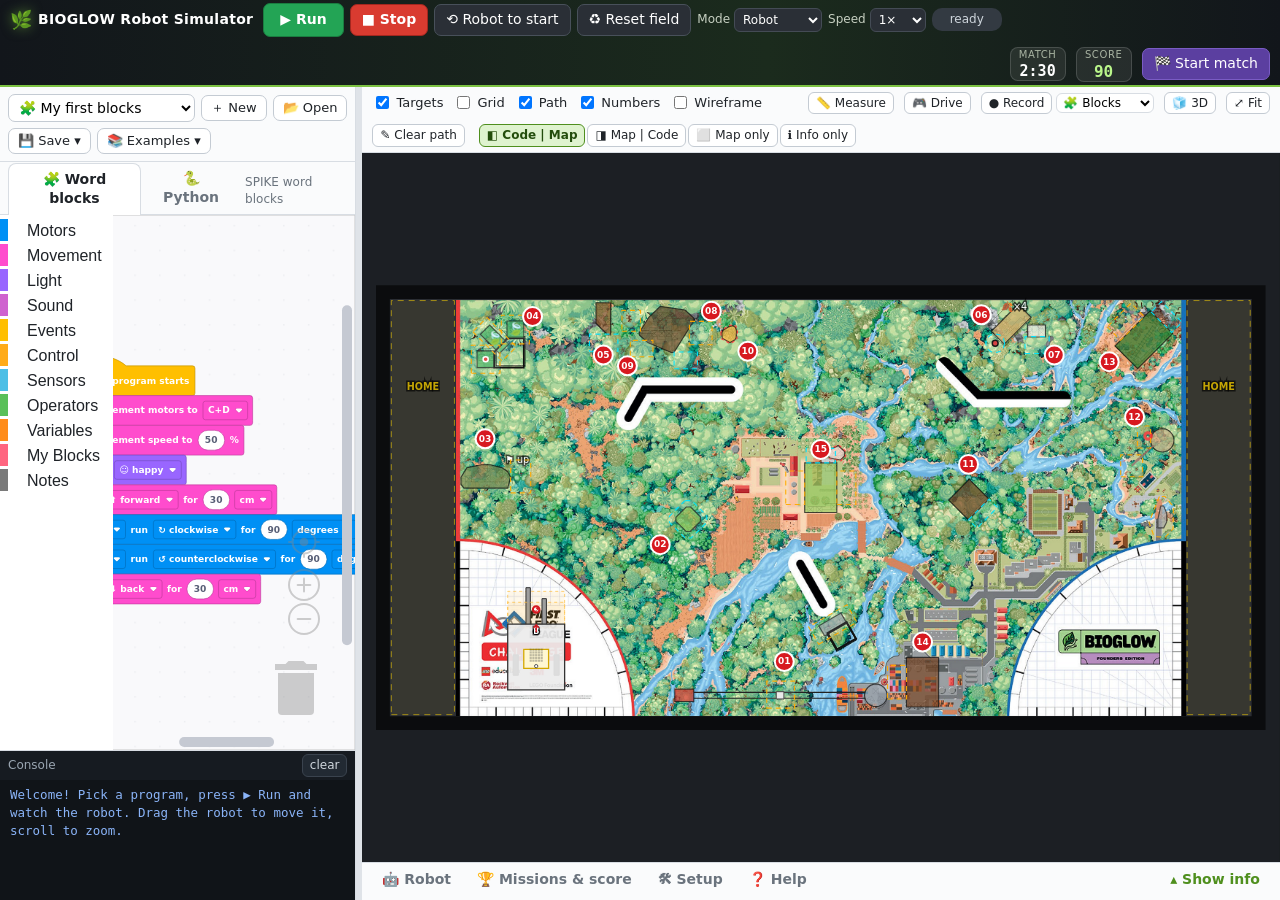
<file: 2026 Code/simulator/index.html>
<!doctype html>
<html lang="en">
<head>
  <meta charset="utf-8">
  <meta name="viewport" content="width=device-width, initial-scale=1">
  <title>BIOGLOW Robot Simulator – FIRST LEGO League</title>
  <link rel="stylesheet" href="vendor/codemirror/codemirror.css">
  <link rel="stylesheet" href="vendor/codemirror/addon/show-hint.css">
  <link rel="stylesheet" href="css/style.css">
</head>
<body>
  <header id="topbar">
    <div class="brand">
      <span class="logo">🌿</span>
      <div>
        <div class="title">BIOGLOW Robot Simulator</div>
        <div class="subtitle">FIRST LEGO League Challenge · SPIKE Prime</div>
      </div>
    </div>
    <div class="run-controls">
      <button id="btnRun" class="btn btn-run" title="Run the program (F5)">▶ Run</button>
      <button id="btnStop" class="btn btn-stop" title="Stop the program (Esc)">■ Stop</button>
      <button id="btnRobotStart" class="btn" title="Put the robot back at its start position (Home key)">⟲ Robot to start</button>
      <button id="btnResetField" class="btn" title="Put all mission models back in their starting positions">♻ Reset field</button>
      <label class="speed" title="Robot: the simulated robot is set up like the robot the Python program was written for (its ports, wheels and MOTOR_INVERT). Simulator: the program runs on the robot of the Setup panel as it is.">Mode
        <select id="modeSel">
          <option value="robot">Robot</option>
          <option value="simulator">Simulator</option>
        </select>
      </label>
      <label class="speed">Speed
        <select id="speedSel">
          <option value="0.25">¼×</option>
          <option value="0.5">½×</option>
          <option value="1" selected>1×</option>
          <option value="2">2×</option>
          <option value="4">4×</option>
          <option value="10">10×</option>
        </select>
      </label>
      <span id="runState" class="run-state idle">ready</span>
    </div>
    <div class="match-info">
      <div class="timer-box" title="Match timer (2:30)"><span class="lbl">Match</span><span id="matchTimer">2:30</span></div>
      <div class="score-box" title="Score for the current field"><span class="lbl">Score</span><span id="scoreTotal">0</span></div>
      <button id="btnMatch" class="btn btn-match">🏁 Start match</button>
    </div>
  </header>

  <main id="layout">
    <section id="codePane">
      <div class="prog-bar">
        <select id="programSel" title="Your programs (saved in this browser)"></select>
        <button id="btnNew" class="btn small" title="New program">＋ New</button>
        <button id="btnOpen" class="btn small" title="Open a .llsp3 (SPIKE app), .py or simulator .json file">📂 Open</button>
        <div class="dropdown">
          <button id="btnSaveMenu" class="btn small" title="Download or copy this program">💾 Save ▾</button>
          <div class="menu" id="saveMenu">
            <button data-act="download-py">Download Python (.py)</button>
            <button data-act="download-json">Download simulator file (.json)</button>
            <button data-act="download-llsp3">Download SPIKE app file (.llsp3, Python)</button>
            <button data-act="copy-py">Copy Python code</button>
            <hr>
            <button data-act="rename">Rename program…</button>
            <button data-act="duplicate">Duplicate program</button>
            <button data-act="to-python">Turn blocks into an editable Python program</button>
            <button data-act="delete" class="danger">Delete program…</button>
          </div>
        </div>
        <div class="dropdown">
          <button id="btnExamples" class="btn small">📚 Examples ▾</button>
          <div class="menu" id="examplesMenu"></div>
        </div>
        <input type="file" id="fileInput" accept=".py,.llsp3,.json,.txt" hidden>
      </div>
      <div class="tabs" id="codeTabs">
        <button data-tab="blocks" class="tab">🧩 Word blocks</button>
        <button data-tab="python" class="tab">🐍 Python</button>
        <span id="modeNote" class="mode-note"></span>
      </div>
      <div id="editorArea">
        <div id="blocklyDiv"></div>
        <div id="pythonDiv"><textarea id="pyText"></textarea></div>
      </div>
      <div id="consoleWrap">
        <div class="console-head"><span>Console</span><button id="btnClearConsole" class="btn tiny">clear</button></div>
        <pre id="console"></pre>
      </div>
    </section>

    <div id="splitter" title="Drag to resize"></div>

    <section id="fieldPane">
      <div class="field-toolbar">
        <label><input type="checkbox" id="optZones" checked> Targets</label>
        <label><input type="checkbox" id="optGrid"> Grid</label>
        <label><input type="checkbox" id="optTrail" checked> Path</label>
        <label><input type="checkbox" id="optLabels" checked> Numbers</label>
        <label><input type="checkbox" id="optSchematic"> Wireframe</label>
        <span class="sep"></span>
        <button id="btnMeasure" class="btn tiny toggle" title="Click and drag on the field to measure distances and angles (M)">📏 Measure</button>
        <button id="btnDrive" class="btn tiny toggle" title="Drive the robot with the keyboard (D)">🎮 Drive</button>
        <button id="btnRecord" class="btn tiny toggle rec" title="Record your keyboard driving as a program (R)">● Record</button>
        <select id="recFormat" class="rec-format" title="What Record writes"><option value="blocks">🧩 Blocks</option><option value="python">🐍 Python</option><option value="both">🧩+🐍 Both</option></select>
        <button id="btn3d" class="btn tiny toggle" title="Show the field in 3D: drag to turn, right-drag to move, scroll to zoom">🧊 3D</button>
        <button id="btnFit" class="btn tiny" title="Show the whole table (double-click the field)">⤢ Fit</button>
        <button id="btnClearTrail" class="btn tiny" title="Clear the drawn path">✎ Clear path</button>
        <span class="layout-switch" id="layoutSwitch" title="Screen layout">
          <button data-layout="split" class="btn tiny" title="Split screen: code on the left, the full map on the right">◧ Code | Map</button>
          <button data-layout="split-r" class="btn tiny" title="Split screen: the full map on the left, code on the right">◨ Map | Code</button>
          <button data-layout="map" class="btn tiny" title="Only the map (full width)">⬜ Map only</button>
          <button data-layout="info" class="btn tiny" title="Only the Robot, Missions &amp; score, Setup and Help panels (no code, no map)">ℹ Info only</button>
        </span>
      </div>
      <div id="fieldWrap">
        <canvas id="fieldCanvas"></canvas>
        <div id="toast"></div>
        <div id="driveHelp" class="overlay-help">
          <b>Keyboard drive</b> ↑/↓ forward/back · ←/→ turn · Shift = slow · Q/A arm E · W/S arm F · Space stop · R record
        </div>
        <div id="matchOver" class="overlay-msg"></div>
      </div>
      <div class="panel-tabs" id="panelTabs">
        <button data-panel="robot" class="ptab">🤖 Robot</button>
        <button data-panel="missions" class="ptab">🏆 Missions &amp; score</button>
        <button data-panel="setup" class="ptab">🛠 Setup</button>
        <button data-panel="help" class="ptab">❓ Help</button>
        <button id="btnPanelToggle" class="ptab ptab-toggle" title="Show or hide the info panel (the map gets bigger when it is hidden)">▴ Show info</button>
      </div>
      <div id="panelArea">
        <div class="panel" id="panel-robot"></div>
        <div class="panel" id="panel-missions"></div>
        <div class="panel" id="panel-setup"></div>
        <div class="panel" id="panel-help"></div>
      </div>
    </section>
  </main>

  <div id="modal" class="modal hidden"><div class="modal-box"><div id="modalBody"></div></div></div>

  <!-- third-party editors (bundled for offline use) -->
  <script src="vendor/codemirror/codemirror.js"></script>
  <script src="vendor/codemirror/mode/python/python.js"></script>
  <script src="vendor/codemirror/addon/matchbrackets.js"></script>
  <script src="vendor/codemirror/addon/closebrackets.js"></script>
  <script src="vendor/codemirror/addon/active-line.js"></script>
  <script src="vendor/codemirror/addon/comment.js"></script>
  <script src="vendor/codemirror/addon/show-hint.js"></script>
  <script src="vendor/blockly/blockly_compressed.js"></script>
  <script src="vendor/blockly/blocks_compressed.js"></script>
  <script src="vendor/blockly/python_compressed.js"></script>
  <script src="vendor/blockly/msg/en.js"></script>

  <!-- field images (embedded so the colour sensor works from a local file) -->
  <script src="assets/mat.js"></script>
  <script src="assets/wireframe.js"></script>

  <!-- Python interpreter -->
  <script src="js/python/lexer.js"></script>
  <script src="js/python/parser.js"></script>
  <script src="js/python/runtime.js"></script>
  <script src="js/python/interp.js"></script>
  <script src="js/python/builtins.js"></script>

  <!-- simulation -->
  <script src="js/sim/geom.js"></script>
  <script src="js/sim/field.js"></script>
  <script src="js/sim/robot.js"></script>
  <script src="js/sim/missions.js"></script>
  <script src="js/sim/world.js"></script>
  <script src="js/sim/runner.js"></script>
  <script src="js/api/spike.js"></script>
  <script src="js/api/pybricks.js"></script>

  <!-- blocks, files, user interface -->
  <script src="js/blocks/spike_blocks.js"></script>
  <script src="js/blocks/llsp3.js"></script>
  <script src="js/ui/render.js"></script>
  <script src="js/ui/guided_mission.js"></script>
  <script src="js/ui/examples.js"></script>
  <script src="js/ui/panels.js"></script>
  <script src="js/ui/editors.js"></script>
  <script src="js/ui/basefunctions.js"></script>
  <script src="js/ui/recorder.js"></script>
  <script src="js/ui/view3d.js"></script>
  <script src="js/ui/models3d.js"></script>
  <script src="js/ui/github.js"></script>
  <script src="js/ui/app.js"></script>
</body>
</html>
</file>
<file: 2026 Code/simulator/vendor/codemirror/codemirror.css>
/* BASICS */

.CodeMirror {
  /* Set height, width, borders, and global font properties here */
  font-family: monospace;
  height: 300px;
  color: black;
  direction: ltr;
}

/* PADDING */

.CodeMirror-lines {
  padding: 4px 0; /* Vertical padding around content */
}
.CodeMirror pre.CodeMirror-line,
.CodeMirror pre.CodeMirror-line-like {
  padding: 0 4px; /* Horizontal padding of content */
}

.CodeMirror-scrollbar-filler, .CodeMirror-gutter-filler {
  background-color: white; /* The little square between H and V scrollbars */
}

/* GUTTER */

.CodeMirror-gutters {
  border-right: 1px solid #ddd;
  background-color: #f7f7f7;
  white-space: nowrap;
}
.CodeMirror-linenumbers {}
.CodeMirror-linenumber {
  padding: 0 3px 0 5px;
  min-width: 20px;
  text-align: right;
  color: #999;
  white-space: nowrap;
}

.CodeMirror-guttermarker { color: black; }
.CodeMirror-guttermarker-subtle { color: #999; }

/* CURSOR */

.CodeMirror-cursor {
  border-left: 1px solid black;
  border-right: none;
  width: 0;
}
/* Shown when moving in bi-directional text */
.CodeMirror div.CodeMirror-secondarycursor {
  border-left: 1px solid silver;
}
.cm-fat-cursor .CodeMirror-cursor {
  width: auto;
  border: 0 !important;
  background: #7e7;
}
.cm-fat-cursor div.CodeMirror-cursors {
  z-index: 1;
}
.cm-fat-cursor .CodeMirror-line::selection,
.cm-fat-cursor .CodeMirror-line > span::selection, 
.cm-fat-cursor .CodeMirror-line > span > span::selection { background: transparent; }
.cm-fat-cursor .CodeMirror-line::-moz-selection,
.cm-fat-cursor .CodeMirror-line > span::-moz-selection,
.cm-fat-cursor .CodeMirror-line > span > span::-moz-selection { background: transparent; }
.cm-fat-cursor { caret-color: transparent; }
@-moz-keyframes blink {
  0% {}
  50% { background-color: transparent; }
  100% {}
}
@-webkit-keyframes blink {
  0% {}
  50% { background-color: transparent; }
  100% {}
}
@keyframes blink {
  0% {}
  50% { background-color: transparent; }
  100% {}
}

/* Can style cursor different in overwrite (non-insert) mode */
.CodeMirror-overwrite .CodeMirror-cursor {}

.cm-tab { display: inline-block; text-decoration: inherit; }

.CodeMirror-rulers {
  position: absolute;
  left: 0; right: 0; top: -50px; bottom: 0;
  overflow: hidden;
}
.CodeMirror-ruler {
  border-left: 1px solid #ccc;
  top: 0; bottom: 0;
  position: absolute;
}

/* DEFAULT THEME */

.cm-s-default .cm-header {color: blue;}
.cm-s-default .cm-quote {color: #090;}
.cm-negative {color: #d44;}
.cm-positive {color: #292;}
.cm-header, .cm-strong {font-weight: bold;}
.cm-em {font-style: italic;}
.cm-link {text-decoration: underline;}
.cm-strikethrough {text-decoration: line-through;}

.cm-s-default .cm-keyword {color: #708;}
.cm-s-default .cm-atom {color: #219;}
.cm-s-default .cm-number {color: #164;}
.cm-s-default .cm-def {color: #00f;}
.cm-s-default .cm-variable,
.cm-s-default .cm-punctuation,
.cm-s-default .cm-property,
.cm-s-default .cm-operator {}
.cm-s-default .cm-variable-2 {color: #05a;}
.cm-s-default .cm-variable-3, .cm-s-default .cm-type {color: #085;}
.cm-s-default .cm-comment {color: #a50;}
.cm-s-default .cm-string {color: #a11;}
.cm-s-default .cm-string-2 {color: #f50;}
.cm-s-default .cm-meta {color: #555;}
.cm-s-default .cm-qualifier {color: #555;}
.cm-s-default .cm-builtin {color: #30a;}
.cm-s-default .cm-bracket {color: #997;}
.cm-s-default .cm-tag {color: #170;}
.cm-s-default .cm-attribute {color: #00c;}
.cm-s-default .cm-hr {color: #999;}
.cm-s-default .cm-link {color: #00c;}

.cm-s-default .cm-error {color: #f00;}
.cm-invalidchar {color: #f00;}

.CodeMirror-composing { border-bottom: 2px solid; }

/* Default styles for common addons */

div.CodeMirror span.CodeMirror-matchingbracket {color: #0b0;}
div.CodeMirror span.CodeMirror-nonmatchingbracket {color: #a22;}
.CodeMirror-matchingtag { background: rgba(255, 150, 0, .3); }
.CodeMirror-activeline-background {background: #e8f2ff;}

/* STOP */

/* The rest of this file contains styles related to the mechanics of
   the editor. You probably shouldn't touch them. */

.CodeMirror {
  position: relative;
  overflow: hidden;
  background: white;
}

.CodeMirror-scroll {
  overflow: scroll !important; /* Things will break if this is overridden */
  /* 50px is the magic margin used to hide the element's real scrollbars */
  /* See overflow: hidden in .CodeMirror */
  margin-bottom: -50px; margin-right: -50px;
  padding-bottom: 50px;
  height: 100%;
  outline: none; /* Prevent dragging from highlighting the element */
  position: relative;
  z-index: 0;
}
.CodeMirror-sizer {
  position: relative;
  border-right: 50px solid transparent;
}

/* The fake, visible scrollbars. Used to force redraw during scrolling
   before actual scrolling happens, thus preventing shaking and
   flickering artifacts. */
.CodeMirror-vscrollbar, .CodeMirror-hscrollbar, .CodeMirror-scrollbar-filler, .CodeMirror-gutter-filler {
  position: absolute;
  z-index: 6;
  display: none;
  outline: none;
}
.CodeMirror-vscrollbar {
  right: 0; top: 0;
  overflow-x: hidden;
  overflow-y: scroll;
}
.CodeMirror-hscrollbar {
  bottom: 0; left: 0;
  overflow-y: hidden;
  overflow-x: scroll;
}
.CodeMirror-scrollbar-filler {
  right: 0; bottom: 0;
}
.CodeMirror-gutter-filler {
  left: 0; bottom: 0;
}

.CodeMirror-gutters {
  position: absolute; left: 0; top: 0;
  min-height: 100%;
  z-index: 3;
}
.CodeMirror-gutter {
  white-space: normal;
  height: 100%;
  display: inline-block;
  vertical-align: top;
  margin-bottom: -50px;
}
.CodeMirror-gutter-wrapper {
  position: absolute;
  z-index: 4;
  background: none !important;
  border: none !important;
}
.CodeMirror-gutter-background {
  position: absolute;
  top: 0; bottom: 0;
  z-index: 4;
}
.CodeMirror-gutter-elt {
  position: absolute;
  cursor: default;
  z-index: 4;
}
.CodeMirror-gutter-wrapper ::selection { background-color: transparent }
.CodeMirror-gutter-wrapper ::-moz-selection { background-color: transparent }

.CodeMirror-lines {
  cursor: text;
  min-height: 1px; /* prevents collapsing before first draw */
}
.CodeMirror pre.CodeMirror-line,
.CodeMirror pre.CodeMirror-line-like {
  /* Reset some styles that the rest of the page might have set */
  -moz-border-radius: 0; -webkit-border-radius: 0; border-radius: 0;
  border-width: 0;
  background: transparent;
  font-family: inherit;
  font-size: inherit;
  margin: 0;
  white-space: pre;
  word-wrap: normal;
  line-height: inherit;
  color: inherit;
  z-index: 2;
  position: relative;
  overflow: visible;
  -webkit-tap-highlight-color: transparent;
  -webkit-font-variant-ligatures: contextual;
  font-variant-ligatures: contextual;
}
.CodeMirror-wrap pre.CodeMirror-line,
.CodeMirror-wrap pre.CodeMirror-line-like {
  word-wrap: break-word;
  white-space: pre-wrap;
  word-break: normal;
}

.CodeMirror-linebackground {
  position: absolute;
  left: 0; right: 0; top: 0; bottom: 0;
  z-index: 0;
}

.CodeMirror-linewidget {
  position: relative;
  z-index: 2;
  padding: 0.1px; /* Force widget margins to stay inside of the container */
}

.CodeMirror-widget {}

.CodeMirror-rtl pre { direction: rtl; }

.CodeMirror-code {
  outline: none;
}

/* Force content-box sizing for the elements where we expect it */
.CodeMirror-scroll,
.CodeMirror-sizer,
.CodeMirror-gutter,
.CodeMirror-gutters,
.CodeMirror-linenumber {
  -moz-box-sizing: content-box;
  box-sizing: content-box;
}

.CodeMirror-measure {
  position: absolute;
  width: 100%;
  height: 0;
  overflow: hidden;
  visibility: hidden;
}

.CodeMirror-cursor {
  position: absolute;
  pointer-events: none;
}
.CodeMirror-measure pre { position: static; }

div.CodeMirror-cursors {
  visibility: hidden;
  position: relative;
  z-index: 3;
}
div.CodeMirror-dragcursors {
  visibility: visible;
}

.CodeMirror-focused div.CodeMirror-cursors {
  visibility: visible;
}

.CodeMirror-selected { background: #d9d9d9; }
.CodeMirror-focused .CodeMirror-selected { background: #d7d4f0; }
.CodeMirror-crosshair { cursor: crosshair; }
.CodeMirror-line::selection, .CodeMirror-line > span::selection, .CodeMirror-line > span > span::selection { background: #d7d4f0; }
.CodeMirror-line::-moz-selection, .CodeMirror-line > span::-moz-selection, .CodeMirror-line > span > span::-moz-selection { background: #d7d4f0; }

.cm-searching {
  background-color: #ffa;
  background-color: rgba(255, 255, 0, .4);
}

/* Used to force a border model for a node */
.cm-force-border { padding-right: .1px; }

@media print {
  /* Hide the cursor when printing */
  .CodeMirror div.CodeMirror-cursors {
    visibility: hidden;
  }
}

/* See issue #2901 */
.cm-tab-wrap-hack:after { content: ''; }

/* Help users use markselection to safely style text background */
span.CodeMirror-selectedtext { background: none; }
</file>
<file: 2026 Code/simulator/vendor/codemirror/addon/show-hint.css>
.CodeMirror-hints {
  position: absolute;
  z-index: 10;
  overflow: hidden;
  list-style: none;

  margin: 0;
  padding: 2px;

  -webkit-box-shadow: 2px 3px 5px rgba(0,0,0,.2);
  -moz-box-shadow: 2px 3px 5px rgba(0,0,0,.2);
  box-shadow: 2px 3px 5px rgba(0,0,0,.2);
  border-radius: 3px;
  border: 1px solid silver;

  background: white;
  font-size: 90%;
  font-family: monospace;

  max-height: 20em;
  overflow-y: auto;
  box-sizing: border-box;
}

.CodeMirror-hint {
  margin: 0;
  padding: 0 4px;
  border-radius: 2px;
  white-space: pre;
  color: black;
  cursor: pointer;
}

li.CodeMirror-hint-active {
  background: #08f;
  color: white;
}
</file>
<file: 2026 Code/simulator/css/style.css>
:root {
  --bg: #eef1f4;
  --panel: #ffffff;
  --ink: #1f2328;
  --muted: #6a737d;
  --line: #d8dde3;
  --accent: #7cc242;
  --accent-dark: #4f8f1e;
  --red: #d71920;
  --blue: #1f6fd1;
  --header: #15181d;
  --run: #23a455;
  --stop: #d93b30;
  --mono: "Cascadia Code", Consolas, "SFMono-Regular", Menlo, monospace;
}

* { box-sizing: border-box; }
html, body { height: 100%; margin: 0; }
body {
  display: flex;
  flex-direction: column;
  font: 14px/1.4 system-ui, "Segoe UI", Helvetica, Arial, sans-serif;
  color: var(--ink);
  background: var(--bg);
  overflow: hidden;
}
button, select, input { font: inherit; }

/* ------------------------------------------------------------------ header */
#topbar {
  flex: 0 0 auto;
  display: flex;
  align-items: center;
  gap: 10px;
  padding: 3px 10px;
  background: linear-gradient(90deg, #12161b, #1b2b1d 60%, #12161b);
  color: #fff;
  border-bottom: 2px solid var(--accent);
  flex-wrap: wrap;
}
.brand { display: flex; align-items: center; gap: 6px; }
.brand .logo { font-size: 18px; filter: drop-shadow(0 0 6px rgba(124,194,66,.6)); }
.brand .title { font-weight: 800; letter-spacing: .3px; font-size: 14px; }
.brand .subtitle { display: none; }
.run-controls { display: flex; align-items: center; gap: 6px; flex-wrap: wrap; }
.match-info { margin-left: auto; display: flex; align-items: center; gap: 10px; }
.timer-box, .score-box {
  display: flex; flex-direction: column; align-items: center; justify-content: center;
  background: rgba(255,255,255,.08); border: 1px solid rgba(255,255,255,.15); border-radius: 8px;
  padding: 0 8px; min-width: 56px;
}
.match-info .lbl { font-size: 10px; text-transform: uppercase; letter-spacing: .6px; color: #a9b4a3; }
#matchTimer { font: 700 15px var(--mono); }
#scoreTotal { font: 800 16px var(--mono); color: #b9f58a; }
.timer-box.running #matchTimer { color: #ffd54f; }
.timer-box.low #matchTimer { color: #ff6b6b; }
.speed { font-size: 12px; color: #c7d0c2; display: flex; align-items: center; gap: 4px; }
.speed select { background: #2a2f36; color: #fff; border: 1px solid #444b55; border-radius: 6px; padding: 3px 4px; }
.run-state { font-size: 12px; padding: 3px 8px; border-radius: 10px; background: #333a42; color: #cfd6dd; min-width: 70px; text-align: center; }
.run-state.running { background: #1e7d3f; color: #fff; }
.run-state.error { background: #9b1c17; color: #fff; }
.run-state.finished { background: #2f4d7a; color: #fff; }

/* ------------------------------------------------------------------ buttons */
.btn {
  border: 1px solid #c4cbd3; background: #fff; color: var(--ink);
  border-radius: 7px; padding: 5px 11px; cursor: pointer; white-space: nowrap;
  transition: background .12s, box-shadow .12s, transform .05s;
}
.btn:hover { background: #f1f4f7; }
.btn:active { transform: translateY(1px); }
.btn:disabled { opacity: .5; cursor: default; }
#topbar .btn { background: #2a2f36; color: #fff; border-color: #48505a; }
#topbar .btn:hover { background: #363d46; }
#topbar .btn-run { background: var(--run); border-color: #1a7d40; font-weight: 700; padding: 6px 16px; }
#topbar .btn-run:hover { background: #2bbd63; }
#topbar .btn-stop { background: var(--stop); border-color: #a3271f; font-weight: 700; }
#topbar .btn-stop:hover { background: #ec4a3e; }
#topbar .btn-match { background: #5b3fa0; border-color: #7a5cc4; }
#topbar .btn-match.active { background: #a33; border-color: #d55; }
.btn.small { padding: 3px 9px; font-size: 13px; }
.btn.tiny { padding: 2px 7px; font-size: 12px; border-radius: 6px; }
.btn.toggle.on { background: #dff3cf; border-color: var(--accent-dark); color: #234d0c; font-weight: 600; }
.btn.rec.on { background: #fde2e1; border-color: var(--red); color: #8a1410; }
.rec-format { font-size: 12px; padding: 1px 2px; border: 1px solid var(--line); border-radius: 6px; background: #fff; margin-left: -6px; }
.btn.primary { background: var(--accent-dark); color: #fff; border-color: #3f7516; }
.btn.primary:hover { background: #5aa222; }
.btn.danger, button.danger { color: #b3261e; }

/* ------------------------------------------------------------------ layout */
#layout { flex: 1 1 auto; display: flex; min-height: 0; }
#codePane { width: 42%; min-width: 330px; display: flex; flex-direction: column; background: var(--panel); border-right: 1px solid var(--line); }
#splitter { width: 6px; cursor: col-resize; background: #dfe3e8; flex: 0 0 auto; }
#splitter:hover, #splitter.drag { background: var(--accent); }
#fieldPane { flex: 1 1 auto; display: flex; flex-direction: column; min-width: 0; }

.prog-bar { display: flex; align-items: center; gap: 6px; padding: 7px 8px; border-bottom: 1px solid var(--line); flex-wrap: wrap; background: #fafbfc; }
#programSel { min-width: 150px; max-width: 260px; flex: 1; padding: 4px 6px; border: 1px solid #c4cbd3; border-radius: 7px; background: #fff; }
.dropdown { position: relative; }
.menu {
  display: none; position: absolute; top: 100%; left: 0; z-index: 50; margin-top: 4px;
  background: #fff; border: 1px solid var(--line); border-radius: 8px; box-shadow: 0 8px 24px rgba(0,0,0,.15);
  min-width: 260px; padding: 5px; max-height: 70vh; overflow: auto;
}
.menu.open { display: block; }
.menu button { display: block; width: 100%; text-align: left; border: 0; background: none; padding: 7px 10px; border-radius: 6px; cursor: pointer; }
.menu button:hover { background: #eef5e8; }
.menu hr { border: 0; border-top: 1px solid var(--line); margin: 4px 2px; }
.menu .menu-title { font-size: 11px; text-transform: uppercase; color: var(--muted); padding: 6px 10px 2px; letter-spacing: .5px; }
.menu .ex-desc { display: block; font-size: 11.5px; color: var(--muted); }

.tabs { display: flex; align-items: flex-end; gap: 2px; padding: 0 8px; border-bottom: 1px solid var(--line); background: #fafbfc; }
.tab { border: 1px solid transparent; border-bottom: 0; background: none; padding: 6px 12px; cursor: pointer; border-radius: 8px 8px 0 0; color: var(--muted); font-weight: 600; }
.tab.active { background: #fff; border-color: var(--line); color: var(--ink); margin-bottom: -1px; }
.tab:disabled { opacity: .45; cursor: default; }
.mode-note { margin-left: auto; font-size: 12px; color: var(--muted); padding: 6px 4px; }

#editorArea { flex: 1 1 auto; position: relative; min-height: 120px; }
#blocklyDiv, #pythonDiv { position: absolute; inset: 0; }
#pythonDiv .CodeMirror { height: 100%; font: 13.5px/1.5 var(--mono); }
.CodeMirror-activeline-background { background: #f3f7ef; }
.cm-running-line { background: rgba(255, 213, 79, .45) !important; }
.cm-error-line { background: rgba(255, 90, 80, .22) !important; }
.cm-error-gutter { color: #d32f2f; font-weight: 700; }
.readonly-note { position: absolute; right: 14px; top: 8px; z-index: 5; background: #fff8e1; border: 1px solid #ffe08a; color: #6b5300; font-size: 12px; padding: 3px 8px; border-radius: 6px; }

#consoleWrap { flex: 0 0 150px; display: flex; flex-direction: column; border-top: 1px solid var(--line); background: #101418; min-height: 60px; }
.console-head { display: flex; justify-content: space-between; align-items: center; padding: 3px 8px; color: #9aa6b2; font-size: 12px; background: #161b21; }
.console-head .btn { background: #222a33; color: #cfd6dd; border-color: #3a434e; }
#console { flex: 1; margin: 0; padding: 6px 10px; overflow: auto; color: #e6edf3; font: 12.5px/1.45 var(--mono); white-space: pre-wrap; word-break: break-word; }
#console .err { color: #ff8a80; }
#console .warn { color: #ffd166; }
#console .info { color: #8ab4f8; }
#console .ok { color: #9ee493; }
#console .lineref { text-decoration: underline; cursor: pointer; }

/* ------------------------------------------------------------------ field */
.field-toolbar { display: flex; align-items: center; gap: 10px; padding: 5px 10px; background: #fafbfc; border-bottom: 1px solid var(--line); flex-wrap: wrap; font-size: 13px; }
.field-toolbar label { display: flex; align-items: center; gap: 4px; cursor: pointer; user-select: none; }
.field-toolbar .sep { flex: 1; }
#fieldWrap { flex: 1.35 1 0; position: relative; min-height: 220px; background: #1c1f24; }
#fieldCanvas { width: 100%; height: 100%; display: block; touch-action: none; }
#view3d { position: absolute; inset: 0; width: 100%; height: 100%; display: none; touch-action: none; }
#view3d.show { display: block; }
#toast {
  position: absolute; left: 50%; top: 10px; transform: translateX(-50%);
  background: rgba(20, 24, 28, .88); color: #fff; padding: 6px 14px; border-radius: 18px; font-size: 13px;
  opacity: 0; transition: opacity .25s; pointer-events: none; max-width: 85%; text-align: center;
}
#toast.show { opacity: 1; }
.overlay-help { position: absolute; right: 10px; bottom: 36px; background: rgba(0,0,0,.72); color: #fff; padding: 6px 10px; border-radius: 8px; font-size: 12px; display: none; }
.overlay-help.show { display: block; }
.overlay-msg { position: absolute; inset: 0; display: none; align-items: center; justify-content: center; background: rgba(0,0,0,.45); color: #fff; font-size: 22px; text-align: center; }
.overlay-msg.show { display: flex; }
.overlay-msg .card { background: rgba(20,24,28,.92); padding: 22px 34px; border-radius: 14px; border: 2px solid var(--accent); }
.overlay-msg .big { font: 800 48px var(--mono); color: #b9f58a; }

.panel-tabs { display: flex; gap: 2px; padding: 0 8px; background: #fafbfc; border-top: 1px solid var(--line); border-bottom: 1px solid var(--line); }
.ptab { border: 0; background: none; padding: 7px 12px; cursor: pointer; color: var(--muted); font-weight: 600; border-bottom: 3px solid transparent; }
.ptab.active { color: var(--ink); border-bottom-color: var(--accent); }
.ptab-toggle { margin-left: auto; color: var(--accent-dark); }
#panelArea { flex: 1 1 0; overflow: auto; min-height: 150px; background: var(--bg); }

/* ------------------------------------------------------------------ layouts */
.layout-switch { display: inline-flex; gap: 2px; margin-left: 4px; }
.layout-switch .btn.on { background: #dff3cf; border-color: var(--accent-dark); color: #234d0c; font-weight: 600; }
#layout.swap { flex-direction: row-reverse; }
#layout.swap #codePane { border-right: 0; border-left: 1px solid var(--line); }
#layout.maponly #codePane, #layout.maponly #splitter { display: none; }
/* info only: no code and no map, the info panels use the whole window (the tools above the map and the show/hide button are not needed) */
#layout.infoonly #codePane, #layout.infoonly #splitter, #layout.infoonly #fieldWrap { display: none; }
#layout.infoonly #fieldPane #panelArea { display: block; flex: 1 1 auto; }
#layout.infoonly .field-toolbar > :not(.layout-switch) { display: none; }
#layout.infoonly .ptab-toggle { display: none; }
#layout.infoonly #fieldPane .ptab.active { color: var(--ink); border-bottom-color: var(--accent); }
#layout.infoonly #fieldPane .panel-tabs { border-bottom: 1px solid var(--line); }
/* info panel collapsed: the map uses all the height */
#fieldPane.panels-collapsed #panelArea { display: none; }
#fieldPane.panels-collapsed #fieldWrap { flex: 1 1 auto; }
#fieldPane.panels-collapsed .ptab.active { border-bottom-color: transparent; color: var(--muted); }
#fieldPane.panels-collapsed .panel-tabs { border-bottom: 0; }
.panel { display: none; padding: 10px; }
.panel.active { display: block; }

/* cards & grids inside panels */
.cards { display: grid; grid-template-columns: repeat(auto-fill, minmax(250px, 1fr)); gap: 10px; }
.card { background: var(--panel); border: 1px solid var(--line); border-radius: 10px; padding: 10px 12px; }
.card h3 { margin: 0 0 8px; font-size: 13px; text-transform: uppercase; letter-spacing: .5px; color: var(--muted); }
.kv { display: grid; grid-template-columns: auto 1fr; gap: 3px 10px; font-size: 13px; }
.kv .k { color: var(--muted); }
.kv .v { font-family: var(--mono); }
.swatch { display: inline-block; width: 12px; height: 12px; border-radius: 3px; border: 1px solid #0003; vertical-align: -1px; margin-right: 4px; }

/* hub display */
.hub { display: flex; gap: 12px; align-items: center; }
.hub-face { background: #fff8d6; border: 3px solid #d4a800; border-radius: 14px; padding: 8px; display: inline-flex; flex-direction: column; align-items: center; gap: 8px; }
.matrix { display: grid; grid-template-columns: repeat(5, 16px); gap: 4px; background: #222; padding: 6px; border-radius: 6px; }
.matrix div { width: 16px; height: 16px; border-radius: 3px; background: #3a3a3a; }
.hub-buttons { display: flex; align-items: center; gap: 8px; }
.hub-btn { width: 30px; height: 22px; border-radius: 6px; border: 1px solid #999; background: #f4f4f4; cursor: pointer; font-size: 11px; }
.hub-btn:active, .hub-btn.down { background: #d6d6d6; }
.center-btn { width: 26px; height: 26px; border-radius: 50%; border: 3px solid #bbb; background: #fff; }
.hub-text { font-family: var(--mono); font-size: 12px; color: var(--muted); max-width: 140px; overflow: hidden; text-overflow: ellipsis; white-space: nowrap; }

.motors-table { width: 100%; border-collapse: collapse; font-size: 13px; }
.motors-table th { text-align: left; color: var(--muted); font-weight: 600; font-size: 11.5px; text-transform: uppercase; padding: 2px 4px; }
.motors-table td { padding: 3px 4px; border-top: 1px solid #eef0f2; font-family: var(--mono); }
.motors-table td.lbl { font-family: inherit; }

/* missions panel */
.score-head { display: flex; align-items: center; gap: 14px; margin-bottom: 8px; flex-wrap: wrap; }
.score-head .total { font: 800 30px var(--mono); color: var(--accent-dark); }
.score-head .hint { color: var(--muted); font-size: 12.5px; }
.mission-list { display: grid; grid-template-columns: repeat(auto-fill, minmax(320px, 1fr)); gap: 8px; }
.mission { background: var(--panel); border: 1px solid var(--line); border-radius: 10px; padding: 8px 10px; }
.mission.scored { border-color: #9fd27a; background: #f6fcf1; }
.mission .mhead { display: flex; align-items: center; gap: 8px; cursor: pointer; }
.mission .num { background: var(--red); color: #fff; font-weight: 800; border-radius: 50%; width: 26px; height: 26px; display: flex; align-items: center; justify-content: center; font-size: 12px; flex: 0 0 auto; }
.mission.scored .num { background: #1aa64b; }
.mission .mname { font-weight: 700; flex: 1; }
.mission .pts { font: 700 15px var(--mono); }
.mission .mbody { display: none; margin-top: 6px; font-size: 12.5px; }
.mission.open .mbody { display: block; }
.mission .items { margin: 4px 0; padding: 0; list-style: none; }
.mission .items li { display: flex; justify-content: space-between; gap: 8px; padding: 1px 0; color: #333; }
.mission .items li .p { font-family: var(--mono); color: var(--muted); }
.mission .items li.got .p { color: var(--accent-dark); font-weight: 700; }
.mission .desc { color: #444; }
.mission .simhint { color: #6b5300; background: #fff8e1; border-radius: 6px; padding: 4px 6px; margin-top: 4px; }
.mission .note { color: #b3261e; }
.log { font-family: var(--mono); font-size: 12px; max-height: 160px; overflow: auto; background: #fff; border: 1px solid var(--line); border-radius: 8px; padding: 6px 8px; }
.log div { padding: 1px 0; }
.log .t { color: var(--muted); margin-right: 6px; }

/* setup panel */
.form-grid { display: grid; grid-template-columns: auto 1fr; gap: 6px 10px; align-items: center; font-size: 13px; }
.form-grid input[type=number], .form-grid select, .form-grid input[type=text] { width: 100%; padding: 3px 6px; border: 1px solid #c4cbd3; border-radius: 6px; background: #fff; }
.form-grid .unit { color: var(--muted); font-size: 12px; }
.inline { display: flex; gap: 6px; align-items: center; flex-wrap: wrap; }
.inline input[type=number] { width: 80px; }
.ports-table { width: 100%; border-collapse: collapse; font-size: 12.5px; }
.ports-table th { text-align: left; color: var(--muted); font-weight: 600; padding: 3px; font-size: 11px; text-transform: uppercase; }
.ports-table td { padding: 3px; border-top: 1px solid #eef0f2; }
.ports-table select, .ports-table input { width: 100%; padding: 2px 4px; border: 1px solid #c4cbd3; border-radius: 5px; font-size: 12.5px; }
.ports-table input[type=number] { width: 64px; }
.muted { color: var(--muted); }
.small-note { font-size: 12px; color: var(--muted); margin-top: 6px; }

/* help panel */
.help { max-width: 1050px; font-size: 13.5px; }
.help h2 { font-size: 16px; margin: 14px 0 6px; }
.help h2:first-child { margin-top: 0; }
.help code, .help pre { font-family: var(--mono); background: #fff; border: 1px solid var(--line); border-radius: 5px; }
.help code { padding: 0 4px; font-size: 12.5px; }
.help pre { padding: 8px 10px; overflow: auto; font-size: 12.5px; }
.help table { border-collapse: collapse; width: 100%; background: #fff; font-size: 12.5px; }
.help td, .help th { border: 1px solid var(--line); padding: 4px 6px; text-align: left; vertical-align: top; }
.help th { background: #f4f6f8; }
.help .cols { display: grid; grid-template-columns: repeat(auto-fit, minmax(320px, 1fr)); gap: 12px; }

/* modal */
.modal { position: fixed; inset: 0; background: rgba(0,0,0,.45); display: flex; align-items: center; justify-content: center; z-index: 100; }
.modal.hidden { display: none; }
.modal-box { background: #fff; border-radius: 12px; padding: 18px 20px; min-width: 340px; max-width: 560px; box-shadow: 0 20px 60px rgba(0,0,0,.35); }
.modal-box h3 { margin: 0 0 10px; }
.modal-box .row { display: flex; gap: 8px; justify-content: flex-end; margin-top: 14px; }
.modal-box input[type=text] { width: 100%; padding: 6px 8px; border: 1px solid #c4cbd3; border-radius: 7px; }
.choice-list { display: grid; gap: 8px; }
.choice-list button { text-align: left; padding: 10px 12px; }
.choice-list button b { display: block; }
.choice-list button span { font-size: 12.5px; color: var(--muted); }

/* blockly tweaks */
.blocklyToolboxDiv { background: #fff !important; border-right: 1px solid var(--line); }
.blocklyTreeRow { margin-bottom: 2px !important; border-radius: 0 12px 12px 0; }
.blocklyTreeLabel { font-weight: 600 !important; }
.blockly-highlight .blocklyPath { stroke: #ffd400 !important; stroke-width: 4px !important; }

@media (max-width: 1000px) {
  body { overflow: auto; }
  #layout { flex-direction: column; }
  #codePane { width: 100% !important; height: 70vh; min-width: 0; }
  #splitter { display: none; }
  #fieldPane { min-height: 900px; }
}
</file>
